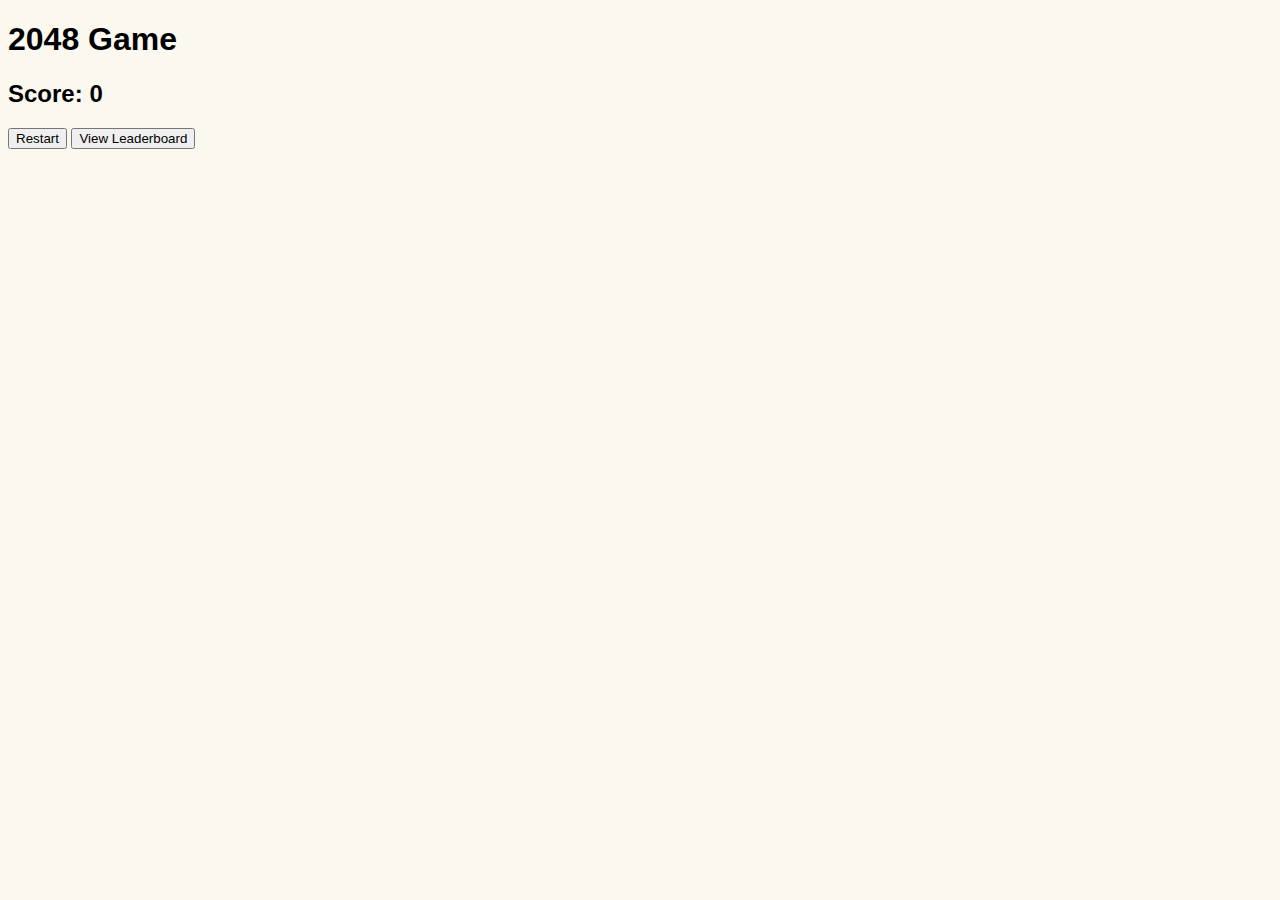
<file: index.html>
<!DOCTYPE html>
<html lang="en">
<head>
    <meta charset="UTF-8">
    <meta name="viewport" content="width=device-width, initial-scale=1.0">
    <title>2048 Game</title>
    <link rel="stylesheet" href="styles.css">
</head>
<body>
    <div id="game">
        <h1>2048 Game</h1>
        <div id="score">
            <h2>Score: <span id="score-value">0</span></h2>
        </div>
        <div id="board"></div>
        <button id="restart">Restart</button>
        <button id="leaderboard">View Leaderboard</button>
    </div>
    <script src="game.js"></script>
    <script>
        // Dark mode functionality
        const toggleDarkMode = () => {
            document.body.classList.toggle('dark-mode');
        };
        document.getElementById('dark-mode-toggle').addEventListener('click', toggleDarkMode);

        // Animation features
        const addAnimation = (element) => {
            element.classList.add('animate');
        };
        // Integrate animations in game logic
    </script>
</body>
</html>
</file>
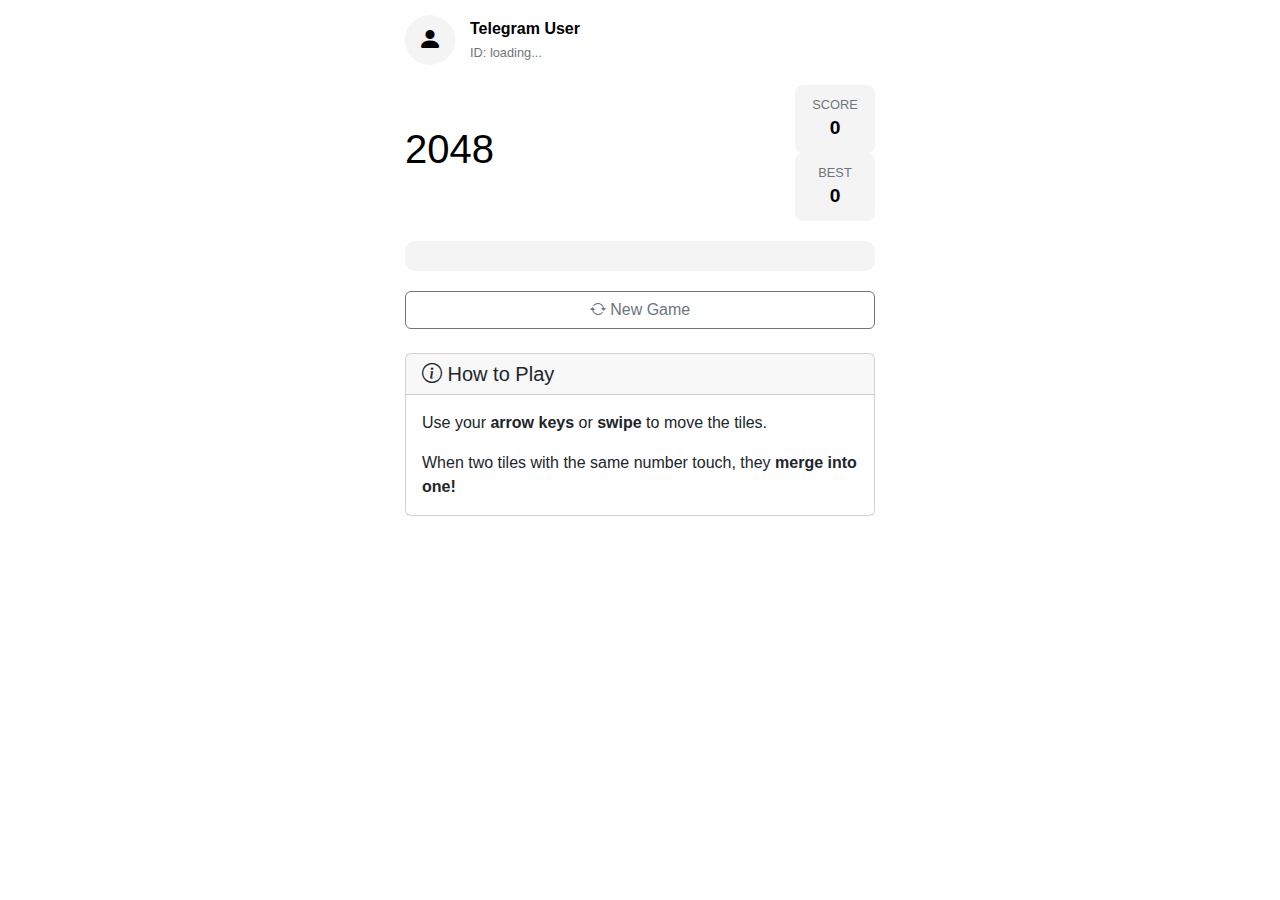
<file: 2048.html>
<!DOCTYPE html>
<html lang="en">
<head>
    <meta charset="UTF-8">
    <meta name="viewport" content="width=device-width, initial-scale=1.0">
    <title>2048 - Telegram Edition</title>
    <script src="https://telegram.org/js/telegram-web-app.js"></script>
    <link href="https://cdn.jsdelivr.net/npm/bootstrap@5.3.0/dist/css/bootstrap.min.css" rel="stylesheet">
    <link rel="stylesheet" href="https://cdn.jsdelivr.net/npm/bootstrap-icons@1.10.0/font/bootstrap-icons.css">
    <style>
        :root {
            --tg-theme-bg-color: #ffffff;
            --tg-theme-text-color: #000000;
            --tg-theme-hint-color: #707579;
            --tg-theme-link-color: #3390ec;
            --tg-theme-button-color: #3390ec;
            --tg-theme-button-text-color: #ffffff;
            --tg-theme-secondary-bg-color: #f4f4f5;
        }

        body {
            background-color: var(--tg-theme-bg-color);
            color: var(--tg-theme-text-color);
            font-family: -apple-system, BlinkMacSystemFont, 'Segoe UI', Roboto, Helvetica, Arial, sans-serif;
        }

        .game-container {
            max-width: 500px;
            margin: 0 auto;
            padding: 15px;
        }

        .grid {
            background-color: var(--tg-theme-secondary-bg-color);
            border-radius: 10px;
            padding: 15px;
            margin-bottom: 20px;
            position: relative;
        }

        .grid-row {
            display: flex;
            margin-bottom: 15px;
        }

        .grid-row:last-child {
            margin-bottom: 0;
        }

        .grid-cell {
            width: 22%;
            height: 0;
            padding-bottom: 22%;
            margin-right: 4%;
            border-radius: 8px;
            background: rgba(238, 228, 218, 0.35);
            position: relative;
        }

        .grid-cell:last-child {
            margin-right: 0;
        }

        .tile {
            position: absolute;
            width: 100%;
            height: 100%;
            border-radius: 8px;
            display: flex;
            justify-content: center;
            align-items: center;
            font-weight: bold;
            font-size: 1.5rem;
            transition: all 0.1s ease-in-out;
        }

        .tile-2 { background: #eee4da; color: #776e65; }
        .tile-4 { background: #ede0c8; color: #776e65; }
        .tile-8 { background: #f2b179; color: #f9f6f2; }
        .tile-16 { background: #f59563; color: #f9f6f2; }
        .tile-32 { background: #f67c5f; color: #f9f6f2; }
        .tile-64 { background: #f65e3b; color: #f9f6f2; }
        .tile-128 { background: #edcf72; color: #f9f6f2; font-size: 1.2rem; }
        .tile-256 { background: #edcc61; color: #f9f6f2; font-size: 1.2rem; }
        .tile-512 { background: #edc850; color: #f9f6f2; font-size: 1.2rem; }
        .tile-1024 { background: #edc53f; color: #f9f6f2; font-size: 1rem; }
        .tile-2048 { background: #edc22e; color: #f9f6f2; font-size: 1rem; }

        .game-header {
            display: flex;
            justify-content: space-between;
            margin-bottom: 20px;
            align-items: center;
        }

        .score-container {
            background-color: var(--tg-theme-secondary-bg-color);
            border-radius: 8px;
            padding: 10px 15px;
            text-align: center;
            min-width: 80px;
        }

        .score-title {
            font-size: 0.8rem;
            color: var(--tg-theme-hint-color);
            text-transform: uppercase;
        }

        .score-value {
            font-weight: bold;
            font-size: 1.2rem;
        }

        .user-profile {
            display: flex;
            align-items: center;
            margin-bottom: 20px;
        }

        .user-avatar {
            width: 50px;
            height: 50px;
            border-radius: 50%;
            margin-right: 15px;
            background-color: var(--tg-theme-secondary-bg-color);
            display: flex;
            align-items: center;
            justify-content: center;
            overflow: hidden;
        }

        .user-info {
            flex-grow: 1;
        }

        .user-name {
            font-weight: bold;
            margin-bottom: 2px;
        }

        .user-id {
            font-size: 0.8rem;
            color: var(--tg-theme-hint-color);
        }

        .game-message {
            display: none;
            position: absolute;
            top: 0;
            left: 0;
            right: 0;
            bottom: 0;
            background-color: rgba(238, 228, 218, 0.73);
            z-index: 100;
            flex-direction: column;
            align-items: center;
            justify-content: center;
            border-radius: 10px;
        }

        .game-message.game-won {
            background-color: rgba(237, 194, 46, 0.5);
        }

        .game-message.game-over {
            background-color: rgba(238, 228, 218, 0.73);
        }

        .game-message p {
            font-size: 1.5rem;
            font-weight: bold;
            margin-bottom: 20px;
        }

        @media (max-width: 500px) {
            .game-header {
                flex-direction: column;
                align-items: flex-start;
            }
            
            .scores-container {
                display: flex;
                width: 100%;
                justify-content: space-between;
                margin-top: 10px;
            }
        }
    </style>
</head>
<body>
    <div class="container game-container">
        <!-- User Profile Section -->
        <div class="user-profile" id="user-profile">
            <div class="user-avatar" id="user-avatar">
                <i class="bi bi-person-fill" style="font-size: 1.5rem;"></i>
            </div>
            <div class="user-info">
                <div class="user-name" id="user-name">Telegram User</div>
                <div class="user-id" id="user-id">ID: loading...</div>
            </div>
        </div>

        <!-- Game Header -->
        <div class="game-header">
            <h1>2048</h1>
            <div class="scores-container">
                <div class="score-container">
                    <div class="score-title">Score</div>
                    <div class="score-value" id="score">0</div>
                </div>
                <div class="score-container">
                    <div class="score-title">Best</div>
                    <div class="score-value" id="best-score">0</div>
                </div>
            </div>
        </div>

        <!-- Game Grid -->
        <div class="grid">
            <div class="grid-container" id="grid-container">
                <!-- Grid will be generated by JavaScript -->
            </div>
            <div class="game-message" id="game-message">
                <p id="message-text">You Win!</p>
                <div class="d-flex gap-2">
                    <button class="btn btn-outline-primary" id="keep-playing-btn">Keep going</button>
                    <button class="btn btn-primary" id="try-again-btn">Try again</button>
                </div>
            </div>
        </div>

        <!-- Game Controls -->
        <div class="d-grid gap-2">
            <button class="btn btn-outline-secondary" id="new-game-btn">
                <i class="bi bi-arrow-repeat"></i> New Game
            </button>
        </div>

        <!-- How to Play -->
        <div class="card mt-4">
            <div class="card-header">
                <h5 class="mb-0"><i class="bi bi-info-circle"></i> How to Play</h5>
            </div>
            <div class="card-body">
                <p>Use your <strong>arrow keys</strong> or <strong>swipe</strong> to move the tiles.</p>
                <p class="mb-0">When two tiles with the same number touch, they <strong>merge into one!</strong></p>
            </div>
        </div>
    </div>

    <script src="https://cdn.jsdelivr.net/npm/bootstrap@5.3.0/dist/js/bootstrap.bundle.min.js"></script>
    <script>
        // Telegram WebApp initialization
        const tg = window.Telegram.WebApp;
        tg.expand();
        tg.enableClosingConfirmation();

        // Game state
        let grid = [];
        let score = 0;
        let bestScore = 0;
        let gameOver = false;
        let won = false;
        let keepPlaying = false;

        // DOM elements
        const gridContainer = document.getElementById('grid-container');
        const scoreDisplay = document.getElementById('score');
        const bestScoreDisplay = document.getElementById('best-score');
        const gameMessage = document.getElementById('game-message');
        const messageText = document.getElementById('message-text');
        const tryAgainBtn = document.getElementById('try-again-btn');
        const keepPlayingBtn = document.getElementById('keep-playing-btn');
        const newGameBtn = document.getElementById('new-game-btn');
        const userProfile = document.getElementById('user-profile');
        const userName = document.getElementById('user-name');
        const userId = document.getElementById('user-id');
        const userAvatar = document.getElementById('user-avatar');

        // Initialize user profile from Telegram
        function initUserProfile() {
            if (tg.initDataUnsafe && tg.initDataUnsafe.user) {
                const user = tg.initDataUnsafe.user;
                userName.textContent = `${user.first_name}${user.last_name ? ' ' + user.last_name : ''}`;
                userId.textContent = `ID: ${user.id}`;
                
                if (user.photo_url) {
                    userAvatar.innerHTML = `<img src="${user.photo_url}" alt="Profile" style="width:100%;height:100%;object-fit:cover;">`;
                }
            } else {
                userProfile.style.display = 'none';
            }
        }

        // Initialize game
        function initGame() {
            createGrid();
            resetGame();
            setupInput();
            updateBestScore();
            initUserProfile();
        }

        // Create the grid HTML structure
        function createGrid() {
            gridContainer.innerHTML = '';
            
            for (let i = 0; i < 4; i++) {
                const gridRow = document.createElement('div');
                gridRow.className = 'grid-row';
                
                for (let j = 0; j < 4; j++) {
                    const gridCell = document.createElement('div');
                    gridCell.className = 'grid-cell';
                    gridCell.id = `grid-cell-${i}-${j}`;
                    
                    const tile = document.createElement('div');
                    tile.className = 'tile';
                    tile.id = `tile-${i}-${j}`;
                    
                    gridCell.appendChild(tile);
                    gridRow.appendChild(gridCell);
                }
                
                gridContainer.appendChild(gridRow);
            }
        }

        // Reset game state
        function resetGame() {
            grid = [
                [0, 0, 0, 0],
                [0, 0, 0, 0],
                [0, 0, 0, 0],
                [0, 0, 0, 0]
            ];
            
            score = 0;
            gameOver = false;
            won = false;
            keepPlaying = false;
            
            updateScore();
            hideMessage();
            addRandomTile();
            addRandomTile();
            updateView();
        }

        // Add a random tile (2 or 4)
        function addRandomTile() {
            if (!hasAvailableCells()) return;
            
            let value = Math.random() < 0.9 ? 2 : 4;
            let cell = getRandomAvailableCell();
            
            if (cell) {
                grid[cell.row][cell.col] = value;
            }
        }

        // Get a random available cell
        function getRandomAvailableCell() {
            let availableCells = [];
            
            for (let i = 0; i < 4; i++) {
                for (let j = 0; j < 4; j++) {
                    if (grid[i][j] === 0) {
                        availableCells.push({ row: i, col: j });
                    }
                }
            }
            
            if (availableCells.length > 0) {
                return availableCells[Math.floor(Math.random() * availableCells.length)];
            }
            
            return null;
        }

        // Check if there are available cells
        function hasAvailableCells() {
            return getRandomAvailableCell() !== null;
        }

        // Check if there are possible moves
        function hasAvailableMoves() {
            if (hasAvailableCells()) return true;
            
            for (let i = 0; i < 4; i++) {
                for (let j = 0; j < 4; j++) {
                    if (j < 3 && grid[i][j] === grid[i][j + 1]) {
                        return true;
                    }
                    if (i < 3 && grid[i][j] === grid[i + 1][j]) {
                        return true;
                    }
                }
            }
            
            return false;
        }

        // Update the view based on the grid state
        function updateView() {
            for (let i = 0; i < 4; i++) {
                for (let j = 0; j < 4; j++) {
                    const tile = document.getElementById(`tile-${i}-${j}`);
                    const value = grid[i][j];
                    
                    tile.textContent = '';
                    tile.className = 'tile';
                    
                    if (value > 0) {
                        tile.textContent = value;
                        tile.classList.add(`tile-${value}`);
                    }
                }
            }
        }

        // Update score display
        function updateScore() {
            scoreDisplay.textContent = score;
            
            if (score > bestScore) {
                bestScore = score;
                updateBestScore();
            }
        }

        // Update best score in localStorage
        function updateBestScore() {
            if (localStorage.getItem('bestScore')) {
                bestScore = Math.max(score, parseInt(localStorage.getItem('bestScore')));
            }
            localStorage.setItem('bestScore', bestScore);
            bestScoreDisplay.textContent = bestScore;
        }

        // Show game message (win/lose)
        function showMessage(message, isWin) {
            messageText.textContent = message;
            gameMessage.style.display = 'flex';
            
            if (isWin) {
                gameMessage.classList.add('game-won');
                gameMessage.classList.remove('game-over');
                keepPlayingBtn.style.display = 'block';
            } else {
                gameMessage.classList.add('game-over');
                gameMessage.classList.remove('game-won');
                keepPlayingBtn.style.display = 'none';
            }
        }

        // Hide game message
        function hideMessage() {
            gameMessage.style.display = 'none';
        }

        // Check for win
        function checkWin() {
            if (won) return;
            
            for (let i = 0; i < 4; i++) {
                for (let j = 0; j < 4; j++) {
                    if (grid[i][j] === 2048) {
                        won = true;
                        showMessage('You Win!', true);
                        return;
                    }
                }
            }
        }

        // Check for game over
        function checkGameOver() {
            if (!hasAvailableMoves()) {
                gameOver = true;
                showMessage('Game Over!', false);
            }
        }

        // Move tiles left
        function moveLeft() {
            if (gameOver) return;
            
            let moved = false;
            
            for (let i = 0; i < 4; i++) {
                // Remove zeros
                let row = grid[i].filter(val => val !== 0);
                
                // Merge tiles
                for (let j = 0; j < row.length - 1; j++) {
                    if (row[j] === row[j + 1]) {
                        row[j] *= 2;
                        row[j + 1] = 0;
                        score += row[j];
                        moved = true;
                    }
                }
                
                // Remove zeros again
                row = row.filter(val => val !== 0);
                
                // Add zeros to the end
                while (row.length < 4) {
                    row.push(0);
                }
                
                // Check if row changed
                if (JSON.stringify(grid[i]) !== JSON.stringify(row)) {
                    moved = true;
                }
                
                grid[i] = row;
            }
            
            if (moved) {
                addRandomTile();
                updateView();
                updateScore();
                checkWin();
                checkGameOver();
            }
        }

        // Move tiles right
        function moveRight() {
            if (gameOver) return;
            
            let moved = false;
            
            for (let i = 0; i < 4; i++) {
                // Remove zeros
                let row = grid[i].filter(val => val !== 0);
                
                // Merge tiles from right
                for (let j = row.length - 1; j > 0; j--) {
                    if (row[j] === row[j - 1]) {
                        row[j] *= 2;
                        row[j - 1] = 0;
                        score += row[j];
                        moved = true;
                    }
                }
                
                // Remove zeros again
                row = row.filter(val => val !== 0);
                
                // Add zeros to the beginning
                while (row.length < 4) {
                    row.unshift(0);
                }
                
                // Check if row changed
                if (JSON.stringify(grid[i]) !== JSON.stringify(row)) {
                    moved = true;
                }
                
                grid[i] = row;
            }
            
            if (moved) {
                addRandomTile();
                updateView();
                updateScore();
                checkWin();
                checkGameOver();
            }
        }

        // Move tiles up
        function moveUp() {
            if (gameOver) return;
            
            let moved = false;
            
            for (let j = 0; j < 4; j++) {
                let column = [];
                
                // Get column
                for (let i = 0; i < 4; i++) {
                    column.push(grid[i][j]);
                }
                
                // Remove zeros
                column = column.filter(val => val !== 0);
                
                // Merge tiles
                for (let i = 0; i < column.length - 1; i++) {
                    if (column[i] === column[i + 1]) {
                        column[i] *= 2;
                        column[i + 1] = 0;
                        score += column[i];
                        moved = true;
                    }
                }
                
                // Remove zeros again
                column = column.filter(val => val !== 0);
                
                // Add zeros to the end
                while (column.length < 4) {
                    column.push(0);
                }
                
                // Check if column changed
                let oldColumn = [];
                for (let i = 0; i < 4; i++) {
                    oldColumn.push(grid[i][j]);
                }
                
                if (JSON.stringify(oldColumn) !== JSON.stringify(column)) {
                    moved = true;
                }
                
                // Update column
                for (let i = 0; i < 4; i++) {
                    grid[i][j] = column[i];
                }
            }
            
            if (moved) {
                addRandomTile();
                updateView();
                updateScore();
                checkWin();
                checkGameOver();
            }
        }

        // Move tiles down
        function moveDown() {
            if (gameOver) return;
            
            let moved = false;
            
            for (let j = 0; j < 4; j++) {
                let column = [];
                
                // Get column
                for (let i = 0; i < 4; i++) {
                    column.push(grid[i][j]);
                }
                
                // Remove zeros
                column = column.filter(val => val !== 0);
                
                // Merge tiles from bottom
                for (let i = column.length - 1; i > 0; i--) {
                    if (column[i] === column[i - 1]) {
                        column[i] *= 2;
                        column[i - 1] = 0;
                        score += column[i];
                        moved = true;
                    }
                }
                
                // Remove zeros again
                column = column.filter(val => val !== 0);
                
                // Add zeros to the beginning
                while (column.length < 4) {
                    column.unshift(0);
                }
                
                // Check if column changed
                let oldColumn = [];
                for (let i = 0; i < 4; i++) {
                    oldColumn.push(grid[i][j]);
                }
                
                if (JSON.stringify(oldColumn) !== JSON.stringify(column)) {
                    moved = true;
                }
                
                // Update column
                for (let i = 0; i < 4; i++) {
                    grid[i][j] = column[i];
                }
            }
            
            if (moved) {
                addRandomTile();
                updateView();
                updateScore();
                checkWin();
                checkGameOver();
            }
        }

        // Setup keyboard and touch controls
        function setupInput() {
            // Keyboard controls
            document.addEventListener('keydown', function(event) {
                if (event.key === 'ArrowLeft') {
                    moveLeft();
                } else if (event.key === 'ArrowRight') {
                    moveRight();
                } else if (event.key === 'ArrowUp') {
                    moveUp();
                } else if (event.key === 'ArrowDown') {
                    moveDown();
                }
            });
            
            // Touch controls (swipe)
            let touchStartX = 0;
            let touchStartY = 0;
            let touchEndX = 0;
            let touchEndY = 0;
            
            document.addEventListener('touchstart', function(event) {
                touchStartX = event.changedTouches[0].screenX;
                touchStartY = event.changedTouches[0].screenY;
            }, false);
            
            document.addEventListener('touchend', function(event) {
                touchEndX = event.changedTouches[0].screenX;
                touchEndY = event.changedTouches[0].screenY;
                handleSwipe();
            }, false);
            
            function handleSwipe() {
                let dx = touchEndX - touchStartX;
                let dy = touchEndY - touchStartY;
                
                if (Math.abs(dx) > Math.abs(dy)) {
                    if (dx > 0) {
                        moveRight();
                    } else {
                        moveLeft();
                    }
                } else {
                    if (dy > 0) {
                        moveDown();
                    } else {
                        moveUp();
                    }
                }
            }
            
            // Button controls
            tryAgainBtn.addEventListener('click', function() {
                resetGame();
            });
            
            keepPlayingBtn.addEventListener('click', function() {
                keepPlaying = true;
                hideMessage();
            });
            
            newGameBtn.addEventListener('click', function() {
                resetGame();
            });
        }

        // Initialize the game when the page loads
        window.addEventListener('load', initGame);
    </script>
</body>
</html>
</file>
<file: styles.css>
.game {
    display: grid;
    grid-template-columns: repeat(4, 1fr);
    grid-gap: 20px;
    width: 300px;
    height: 300px;
    margin: 0 auto;
}

.tile {
    display: flex;
    justify-content: center;
    align-items: center;
    font-size: 2em;
    border-radius: 5px;
    color: white;
}

.tile-2 { background: #eee4da; }
.tile-4 { background: #ede0c8; }
.tile-8 { background: #f2b179; }
.tile-16 { background: #f59563; }
.tile-32 { background: #f67c5f; }
.tile-64 { background: #f76e30; }
.tile-128 { background: #f9c74f; }
.tile-256 { background: #f9c74f; }
.tile-512 { background: #f9c74f; }
.tile-1024 { background: #f9c74f; }
.tile-2048 { background: #edc22e; }
.tile-4096 { background: #31b848; }
.tile-8192 { background: #c4e17f; }

@keyframes pop {
    0% { transform: scale(0.1); opacity: 0; }
    50% { transform: scale(1.1); opacity: 1; }
    100% { transform: scale(1); }
}

.tile {
    animation: pop 0.2s ease; 
}

body {
    background-color: #faf8ef;
    font-family: 'Arial', sans-serif;
}

@media (prefers-color-scheme: dark) {
    body {
        background-color: #222;
        color: white;
    }
    .tile {
        color: white;
    }
    .tile-2 { background: #766e6c; }
    .tile-4 { background: #5b4c4a; }
    .tile-8 { background: #7f4c34; }
    .tile-16 { background: #7f4c34; }
    .tile-32 { background: #f76e30; }
}
</file>
